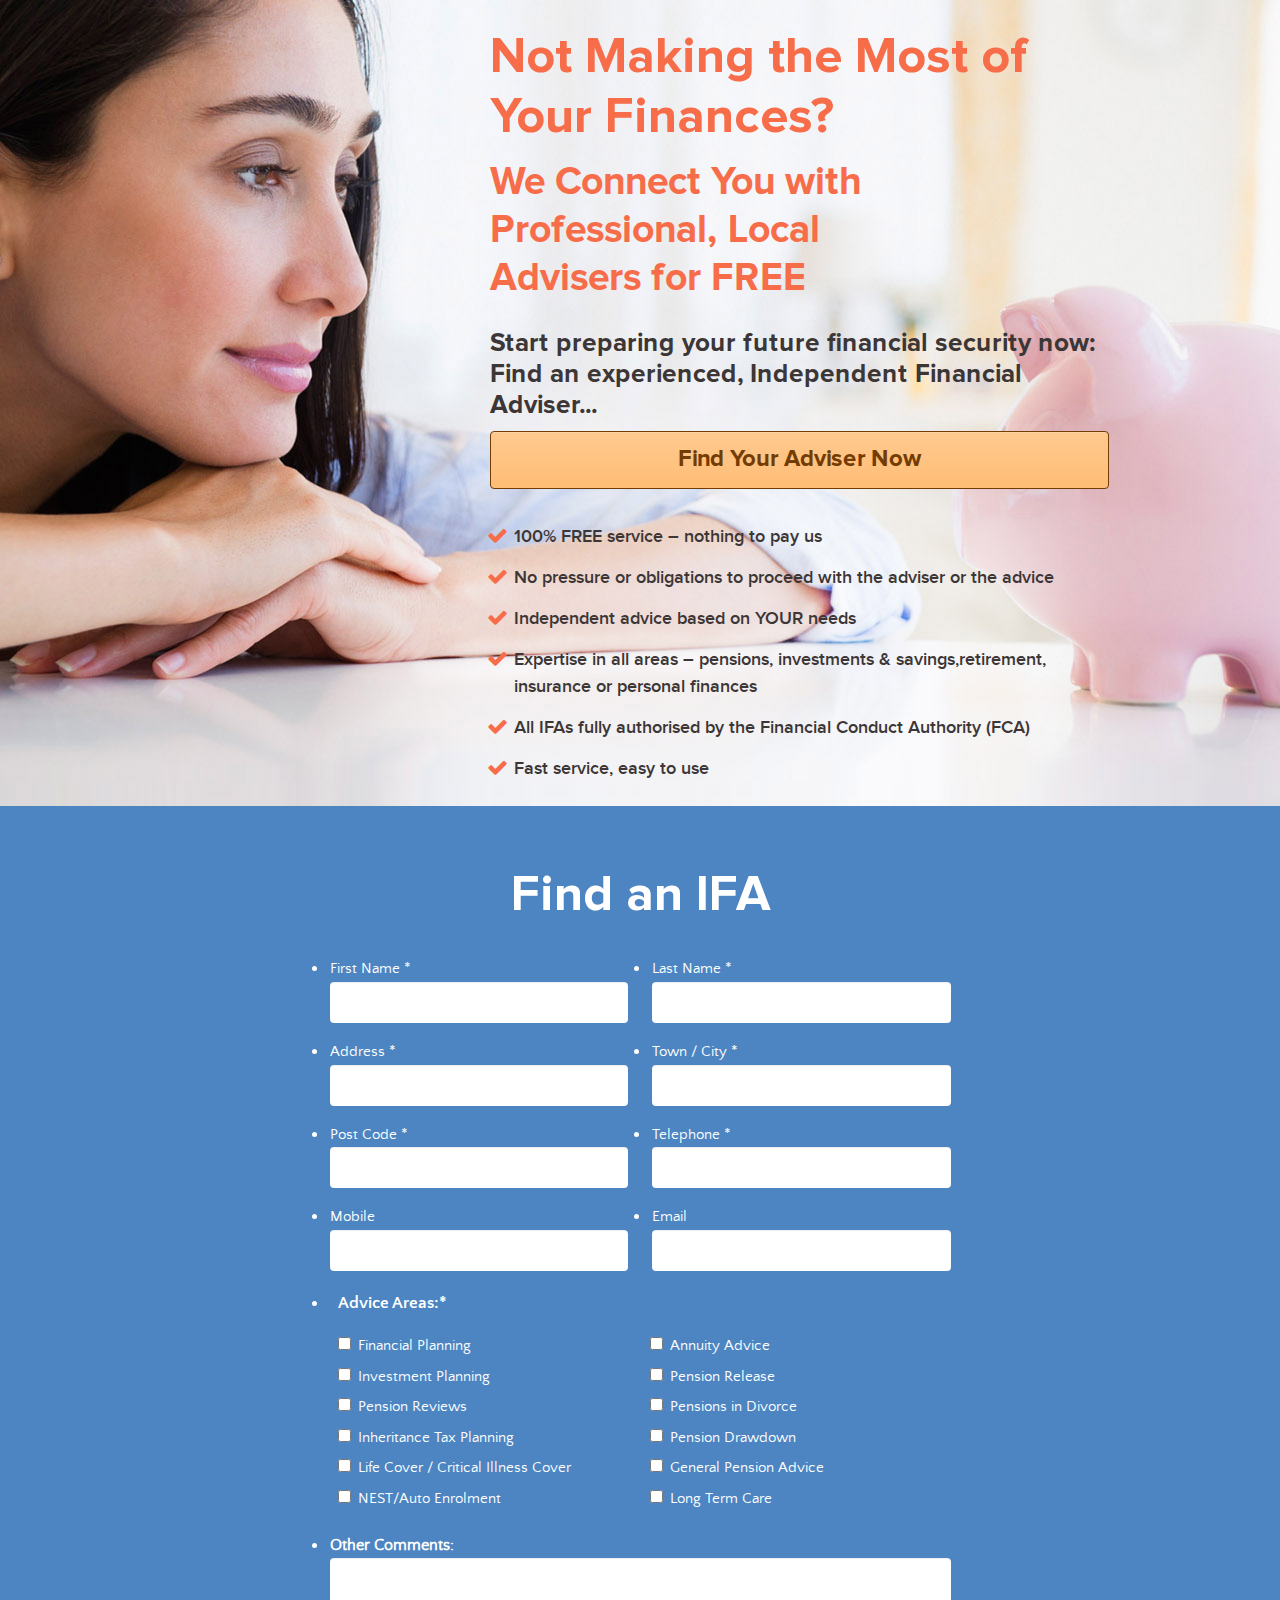
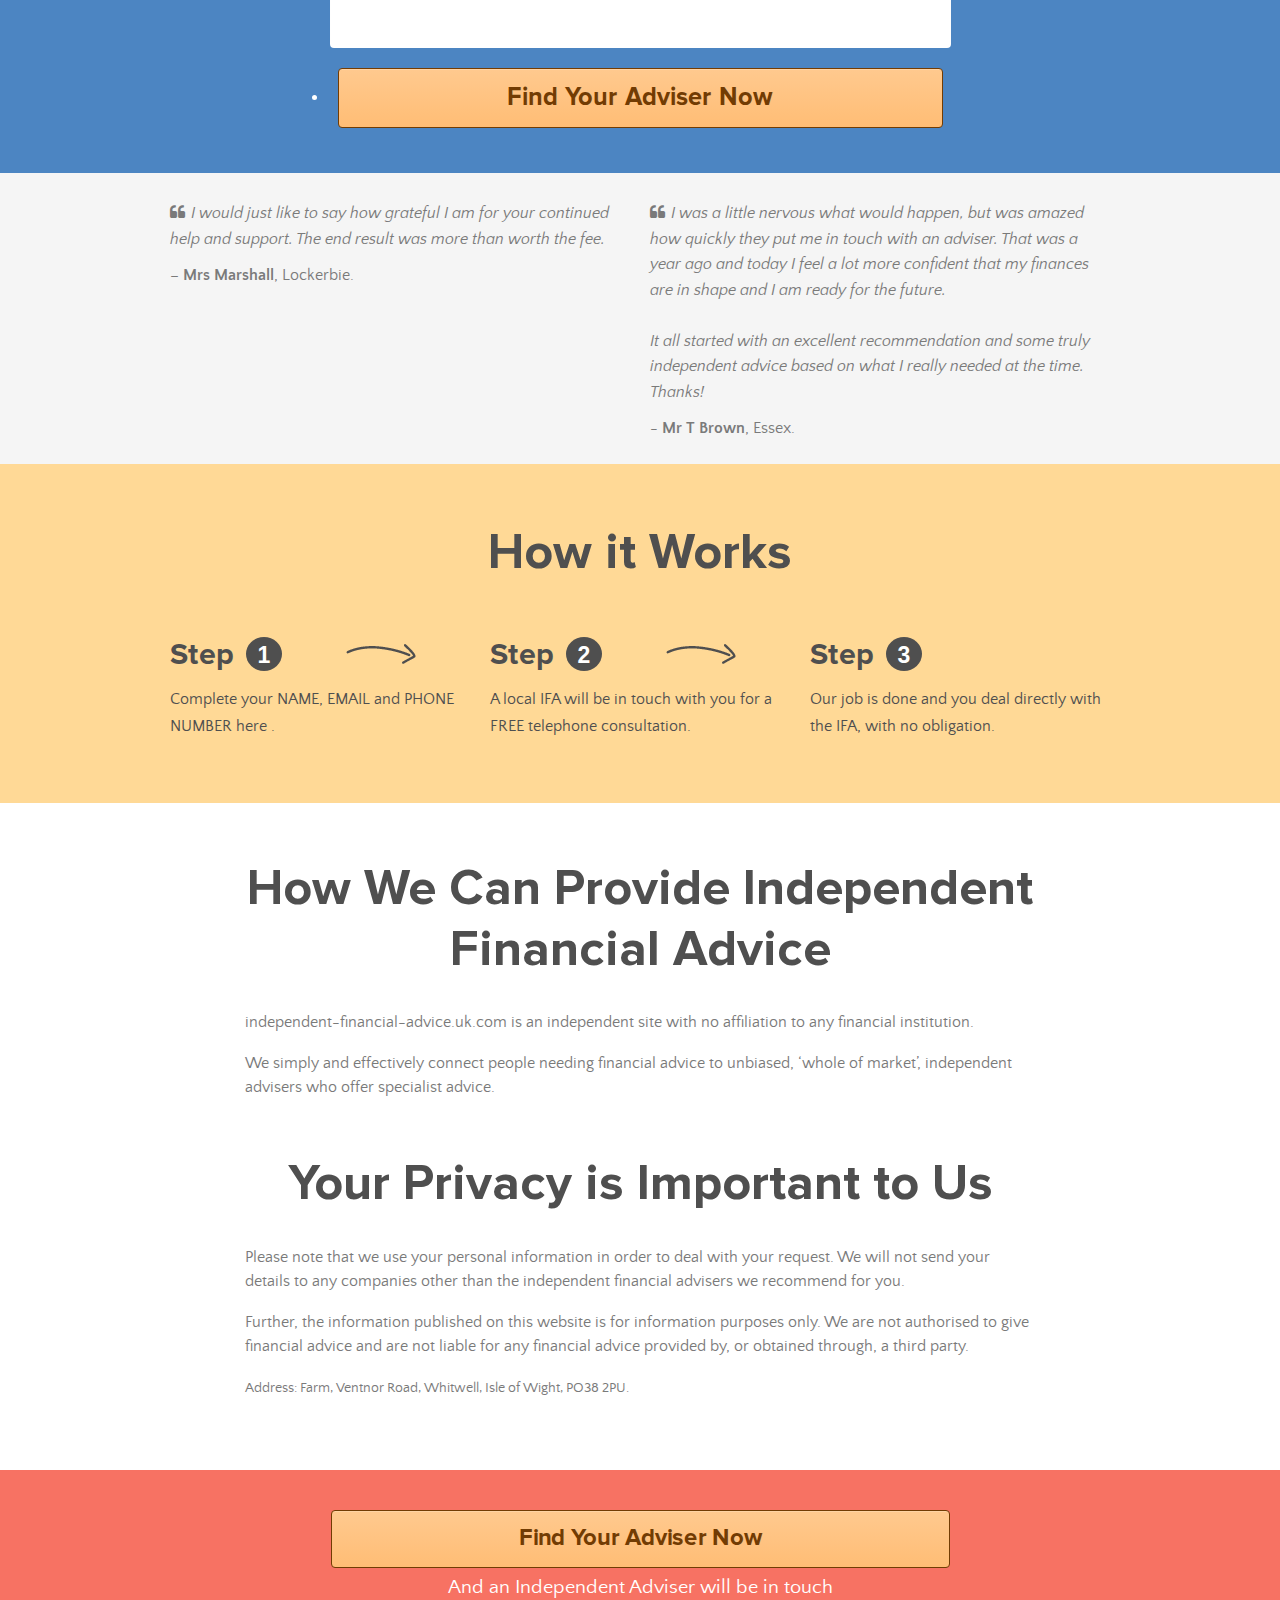
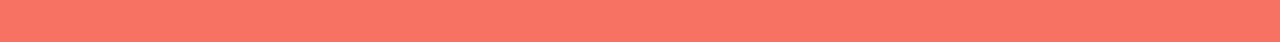
<file: index.html>
<!DOCTYPE html>
<!--[if lt IE 7]> <html class="ie6"> <![endif]-->
<!--[if IE 7]>    <html class="ie7"> <![endif]-->
<!--[if IE 8]>    <html class="ie8"> <![endif]-->
<!--[if IE 9]>    <html class="ie9"> <![endif]-->
<!--[if gt IE 9]><!--> <html  class="no-js"> <!--<![endif]-->
  <head>
    <title>independent-financial-advice.uk.com</title>
    <meta charset='utf-8'>
    <meta name="viewport" content="width=device-width, initial-scale=1.0">
    <!-- HTML5 shim and Respond.js IE8 support of HTML5 elements and media queries -->
    <!--[if lt IE 9]>
      <meta http-equiv="X-UA-Compatible" content="IE=edge"> 
      <script src="js/html5shiv.js"></script>
      <script src="js/respond.js"></script>
    <![endif]-->
    <link href="css/style.css" rel="stylesheet" media="all">
  </head>
<body>
<header>
  <div class="container"> 
    <div class="row">
      <div class="col-xs-4"></div>
      <div class="col-xs-8">
        <h1>Not Making the Most of Your Finances?</h1>
        <h2>We Connect You with Professional, Local Advisers for FREE</h2>
        <h4>Start preparing your future financial security now: Find an experienced, Independent Financial Adviser...</h4>
        <a href="#41132896075962" title="Request Your FREE Consultation Now" class="btn btn-warning">Find Your Adviser Now</a>

        <ul>
          <li><i class="fa fa-check"></i> 100% FREE service – nothing to pay us</li>
          <li><i class="fa fa-check"></i> No pressure or obligations to proceed with the adviser or the advice</li>
          <li><i class="fa fa-check"></i> Independent advice based on YOUR needs</li>
          <li><i class="fa fa-check"></i> Expertise in all areas – pensions, investments &amp; savings,retirement, insurance or personal finances</li>
          <li><i class="fa fa-check"></i> All IFAs fully authorised by the Financial Conduct Authority (FCA) </li>
          <li><i class="fa fa-check"></i> Fast service, easy to use </li>
        </ul><!-- /ul -->
      </div>
    </div>
  </div><!-- /.container -->    
</header><!-- /header -->
<section id="content" role="main">
  <article class="blue">
    <div class="container">
        <h3>Find an IFA</h3>
        <div class="form-placeholder">
          <!-- form start -->
          <script src="http://max.jotfor.ms/static/jotform.js?3.2.1549" type="text/javascript"></script>
          <script type="text/javascript">
             JotForm.init(function(){
                JotForm.highlightInputs = false; 
                $('input_3').hint('type your first name...');
                $('input_4').hint('type your last name...');
                $('input_6').hint('your address...');
                $('input_7').hint('your post code...');
                $('input_9').hint('your mobile phone...');
                $('input_8').hint('your telephone...');
                $('input_5').hint('your city name...');
                $('input_10').hint('ex: myname@example.com'); 
             });
          </script>
          <link href="http://max.jotfor.ms/static/formCss.css?3.2.1549" rel="stylesheet" type="text/css" />
          <link type="text/css" media="print" rel="stylesheet" href="http://max.jotfor.ms/css/printForm.css?3.2.1549" />

          <form class="jotform-form" action="http://submit.jotformpro.com/submit/41132896075962/" method="post" name="form_41132896075962" id="41132896075962" accept-charset="utf-8">            
            <input type="hidden" name="formID" value="41132896075962" />
            <div class="form-all">
              <ul class="form-section">
                <div class="row">
                  <div class="col-xs-6">
                    <li class="form-line" id="id_3">
                      <label class="form-label-left" id="label_3" for="input_3">
                        First Name
                        <span class="form-required">
                          *</span>
                      </label>
                      <div id="cid_3" class="form-input">
                        <input type="text" class="form-control validate[required]" data-type="input-textbox" id="input_3" name="q3_firstName3" size="20" value="" />
                      </div>
                    </li>
                  </div>
                  <div class="col-xs-6">
                    <li class="form-line" id="id_4">
                      <label class="form-label-left" id="label_4" for="input_4">
                        Last Name
                        <span class="form-required">
                          *</span>
                      </label>
                      <div id="cid_4" class="form-input">
                        <input type="text" class="form-control validate[required]" data-type="input-textbox" id="input_4" name="q4_lastName" size="20" value="" />
                      </div>
                    </li>
                  </div>
                </div>
                <div class="row">
                  <div class="col-xs-6">
                    <li class="form-line" id="id_5">
                      <label class="form-label-left" id="label_5" for="input_5">
                        Address
                        <span class="form-required">
                          *</span>
                      </label>
                      <div id="cid_5" class="form-input">
                        <input type="text" class="form-control validate[required]" data-type="input-textbox" id="input_5" name="q5_address" size="20" value="" />
                      </div>
                    </li>
                  </div>
                  <div class="col-xs-6">
                    <li class="form-line" id="id_6">
                      <label class="form-label-left" id="label_6" for="input_6">
                        Town / City
                        <span class="form-required">
                          *</span>
                      </label>
                      <div id="cid_6" class="form-input">
                        <input type="text" class="form-control validate[required]" data-type="input-textbox" id="input_6" name="q6_town" size="20" value="" />
                      </div>
                    </li>
                  </div>
                </div>
                <div class="row">
                  <div class="col-xs-6">
                    <li class="form-line" id="id_7">
                      <label class="form-label-left" id="label_7" for="input_7">
                        Post Code
                        <span class="form-required">
                          *</span>
                      </label>
                      <div id="cid_7" class="form-input">
                        <input type="text" class="form-control validate[required]" data-type="input-textbox" id="input_7" name="q7_postCode" size="20" value="" />
                      </div>
                    </li>
                  </div>
                  <div class="col-xs-6">
                    <li class="form-line" id="id_8">
                      <label class="form-label-left" id="label_8" for="input_8">
                        Telephone
                        <span class="form-required">
                          *</span>
                      </label>
                      <div id="cid_8" class="form-input">
                        <input type="text" class="form-control validate[required]" data-type="input-textbox" id="input_8" name="q8_telephone" size="20" value="" />
                      </div>
                    </li>
                  </div>
                </div>
                <div class="row">
                  <div class="col-xs-6">
                    <li class="form-line" id="id_9">
                      <label class="form-label-left" id="label_9" for="input_9"> Mobile </label>
                      <div id="cid_9" class="form-input">
                        <input type="text" class="form-control" data-type="input-textbox" id="input_9" name="q9_mobile" size="20" value="" />
                      </div>
                    </li>
                  </div>
                  <div class="col-xs-6">
                    <li class="form-line" id="id_10">
                      <label class="form-label-left" id="label_10" for="input_10"> Email </label>
                      <div id="cid_10" class="form-input">
                        <input type="text" class="form-control" data-type="input-textbox" id="input_10" name="q10_email" size="20" value="" />
                      </div>
                    </li>
                  </div>
                </div>
                <li class="form-line" id="id_11">
                  <label class="form-label-left" id="label_11" for="input_11">
                    <p>
                      <strong>Advice Areas:<span class="form-required">*</span></strong>
                    </p>
                  </label>
                  <div id="cid_11" class="form-input">
                    <div class="row">
                        <div class="col-xs-6">
                          <span class="form-checkbox-item"><input type="checkbox" class="form-checkbox validate[required]" id="input_11_0" name="q11_adviceAreas11[]" value="Financial Planning" />
                          <label for="input_11_0"> Financial Planning </label></span>
                          <span class="form-checkbox-item"><input type="checkbox" class="form-checkbox validate[required]" id="input_11_1" name="q11_adviceAreas11[]" value="Investment Planning" />
                          <label for="input_11_1"> Investment Planning </label></span>
                          <span class="form-checkbox-item"><input type="checkbox" class="form-checkbox validate[required]" id="input_11_2" name="q11_adviceAreas11[]" value="Pension Reviews" />
                          <label for="input_11_2"> Pension Reviews </label></span>
                          <span class="form-checkbox-item"><input type="checkbox" class="form-checkbox validate[required]" id="input_11_3" name="q11_adviceAreas11[]" value="Inheritance Tax Planning" />
                          <label for="input_11_3"> Inheritance Tax Planning </label></span>
                          <span class="form-checkbox-item"><input type="checkbox" class="form-checkbox validate[required]" id="input_11_4" name="q11_adviceAreas11[]" value="Life Cover / Critical Illness Cover" /> <label for="input_11_4"> Life Cover / Critical Illness Cover </label></span>
                          <span class="form-checkbox-item"> <input type="checkbox" class="form-checkbox validate[required]" id="input_11_11" name="q11_adviceAreas11[]" value="NEST/Auto Enrolment" />
                          <label for="input_11_11"> NEST/Auto Enrolment </label></span> 
                        </div>
                        <div class="col-xs-6">
                          <span class="form-checkbox-item"><input type="checkbox" class="form-checkbox validate[required]" id="input_11_5" name="q11_adviceAreas11[]" value="Annuity Advice" />
                          <label for="input_11_5"> Annuity Advice </label></span>
                          <span class="form-checkbox-item"><input type="checkbox" class="form-checkbox validate[required]" id="input_11_6" name="q11_adviceAreas11[]" value="Pension Release" />
                          <label for="input_11_6"> Pension Release </label></span>
                          <span class="form-checkbox-item"><input type="checkbox" class="form-checkbox validate[required]" id="input_11_7" name="q11_adviceAreas11[]" value="Pensions in Divorce" />
                          <label for="input_11_7"> Pensions in Divorce </label></span>
                          <span class="form-checkbox-item"><input type="checkbox" class="form-checkbox validate[required]" id="input_11_8" name="q11_adviceAreas11[]" value="Pension Drawdown" />
                          <label for="input_11_8"> Pension Drawdown </label></span> 
                          <span class="form-checkbox-item"> <input type="checkbox" class="form-checkbox validate[required]" id="input_11_9" name="q11_adviceAreas11[]" value="General Pension Advice" />
                          <label for="input_11_9"> General Pension Advice </label></span> 
                          <span class="form-checkbox-item"> <input type="checkbox" class="form-checkbox validate[required]" id="input_11_10" name="q11_adviceAreas11[]" value="Long Term Care" />
                          <label for="input_11_10"> Long Term Care </label></span>
                        </div>
                    </div>
                  </div>
                </li>
                <div class="row">
                  <div class="col-xs-12"> 
                    <li class="form-line" id="id_12">
                      <label class="form-label-top" id="label_12" for="input_12"> Other Comments: </label>
                      <div id="cid_12" class="form-input-wide">
                        <textarea id="input_12" class="form-control" name="q12_otherComments12" cols="29" rows="6"></textarea>
                      </div>
                    </li>
                  </div>
                </div>
                <li class="form-line" id="id_13">
                  <div id="cid_13" class="form-input-wide">
                    <div style="text-align:center" class="form-buttons-wrapper">
                      <button id="input_13" type="submit" class="btn btn-warning"> Find Your Adviser Now </button>
                    </div>
                  </div>
                </li>
                <li style="display:none">
                  Should be Empty:
                  <input type="text" name="website" value="" />
                </li>
              </ul>
            </div>
            <input type="hidden" id="simple_spc" name="simple_spc" value="41132896075962" />
            <script type="text/javascript">
            document.getElementById("si" + "mple" + "_spc").value = "41132896075962-41132896075962";
            </script>
          </form>
          <!-- /form -->
        </div><!-- /.form-placeholder -->        
    </div><!-- /.container -->  
  </article><!-- /article -->  
  <article class="grey">
    <div class="container">
      <div class="row">
        <div class="col-xs-6">
          <cite> <i class="fa fa-quote-left"></i> I would just like to say how grateful I am for your continued help and support. The end result was more than worth the fee.</cite>
        <p class="name">– <strong>Mrs Marshall</strong>, Lockerbie.</p>
        </div><!-- /.col-xs-6 -->  
        <div class="col-xs-6">
          <cite> <i class="fa fa-quote-left"></i> I was a little nervous what would happen, but was amazed how quickly they put me in touch with an adviser. That was a year ago and today I feel a lot more confident that my finances are in shape and I am ready for the future. <br> <br> It all started with an excellent recommendation and some truly independent advice based on what I really needed at the time. Thanks!</cite>
          <p class="name"> - <strong>Mr T Brown</strong>, Essex.</p>
        </div><!-- /.col-xs-6 -->  
      </div><!-- /.row -->   
    </div><!-- /.container -->  
  </article><!-- /article -->  
  
  <article class="deep-orange">
    <div class="container">
      <h3>How it Works</h3>
      <div class="row">
        <div class="col-xs-4">
          <h4>Step <span class="badge">1</span> </h4>
          <p>Complete your NAME, EMAIL and PHONE NUMBER here .</p>
        </div>
        <div class="col-xs-4">
          <h4>Step <span class="badge">2</span> </h4>
          <p>A local IFA will be in touch with you for a FREE telephone consultation.</p> 
        </div>
        <div class="col-xs-4">
          <h4>Step <span class="badge">3</span> </h4>
          <p>Our job is done and you deal directly with the IFA, with no obligation.</p> 
        </div>
      </div>
    </div><!-- /.container -->  
  </article><!-- /article -->  
  <article class="white">
    <div class="container">
      <h3>How We Can Provide Independent Financial Advice</h3>
      <p>independent-financial-advice.uk.com is an independent site with no affiliation to any financial institution.</p> 
      <p>We simply and effectively connect people needing financial advice to unbiased, ‘whole of market’, independent advisers who offer specialist advice.</p>
      <h3>Your Privacy is Important to Us</h3>
      <p>Please note that we use your personal information in order to deal with your request. We will not send your details to any companies other than the independent financial advisers we recommend for you.</p>
      <p>Further, the information published on this website is for information purposes only. We are not authorised to give financial advice and are not liable for any financial advice provided by, or obtained through, a third party.</p> 
      <p><small>Address: Farm, Ventnor Road, Whitwell, Isle of Wight, PO38 2PU.</small></p> 
    </div><!-- /.container -->  
  </article><!-- /article -->  
</section><!-- /#content -->  
<!-- Starting footer -->
<footer>
  <div class="container">
    <a href="#41132896075962" title="Request Your FREE Consultation Now" class="btn btn-warning">Find Your Adviser Now</a> 
    <p>And an Independent Adviser will be in touch</p>  
  </div>
</footer><!-- /.footer -->

   

</body>
</html>
</file>
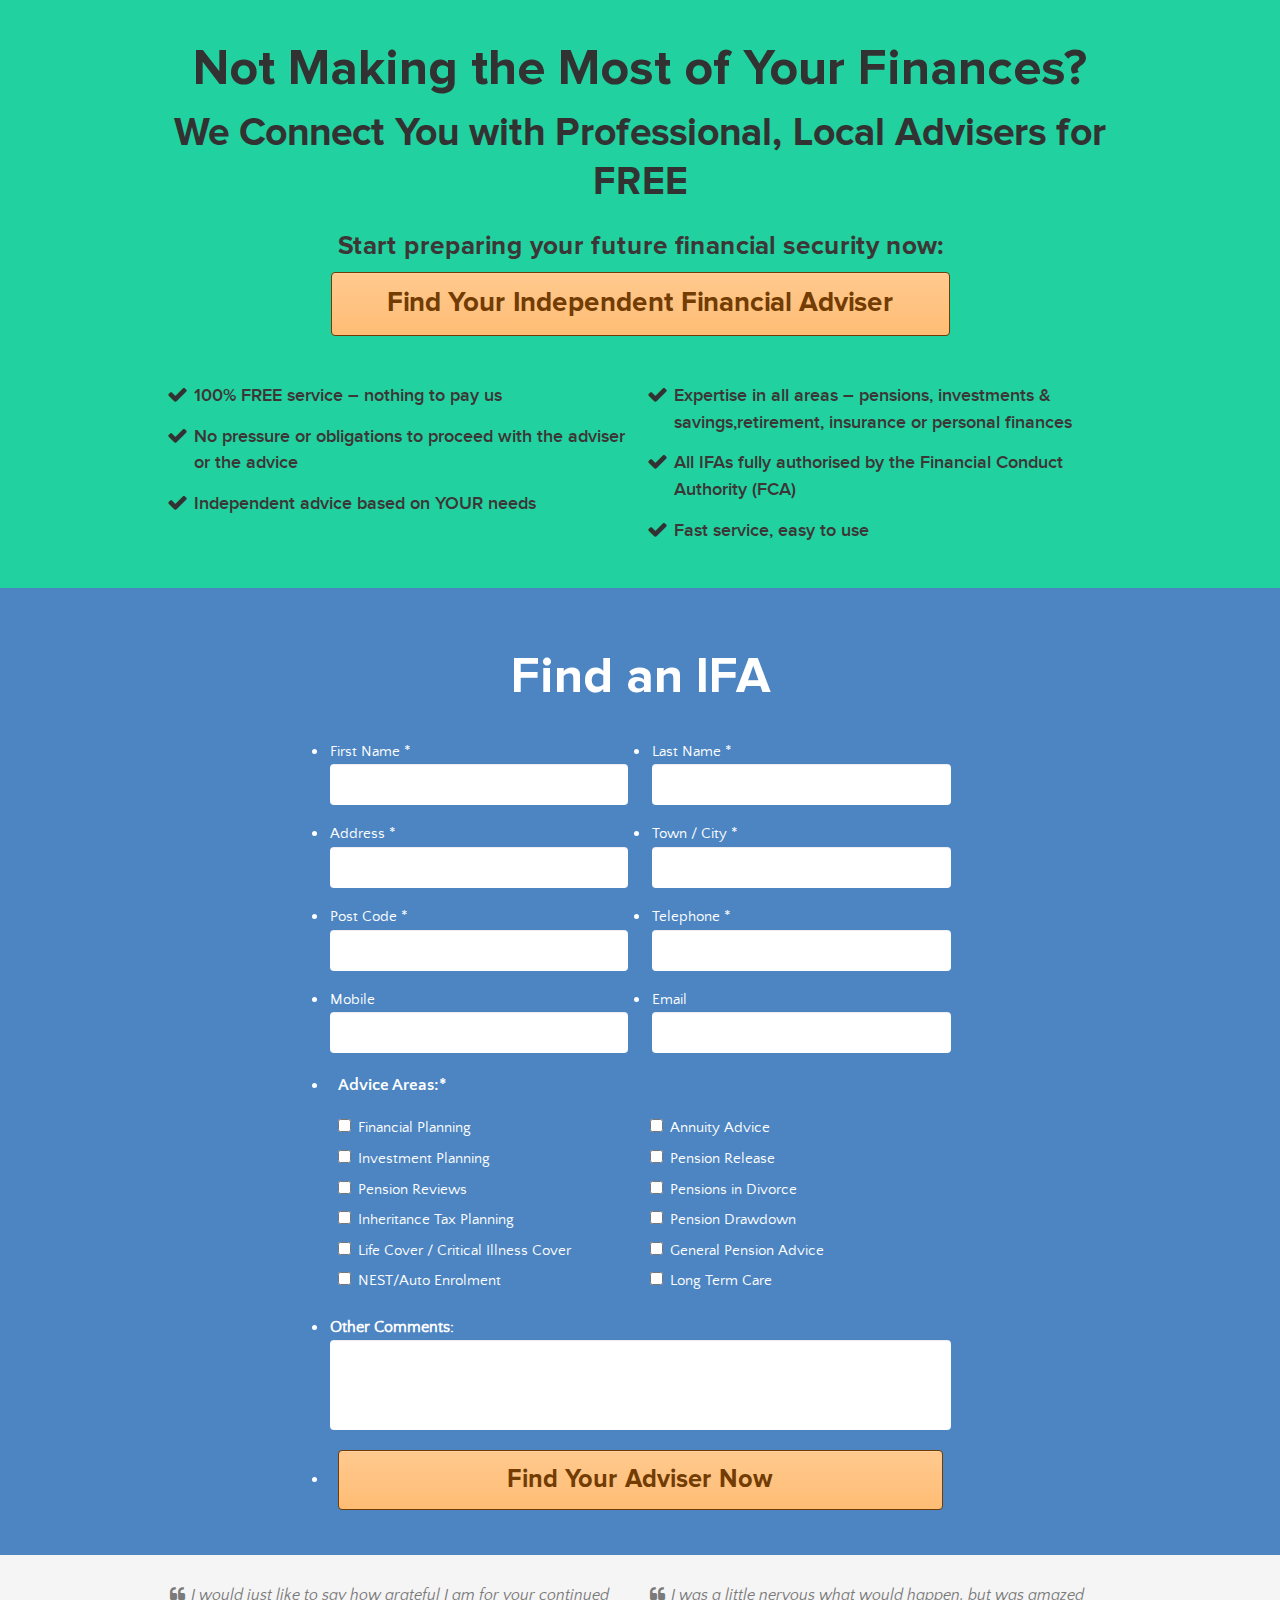
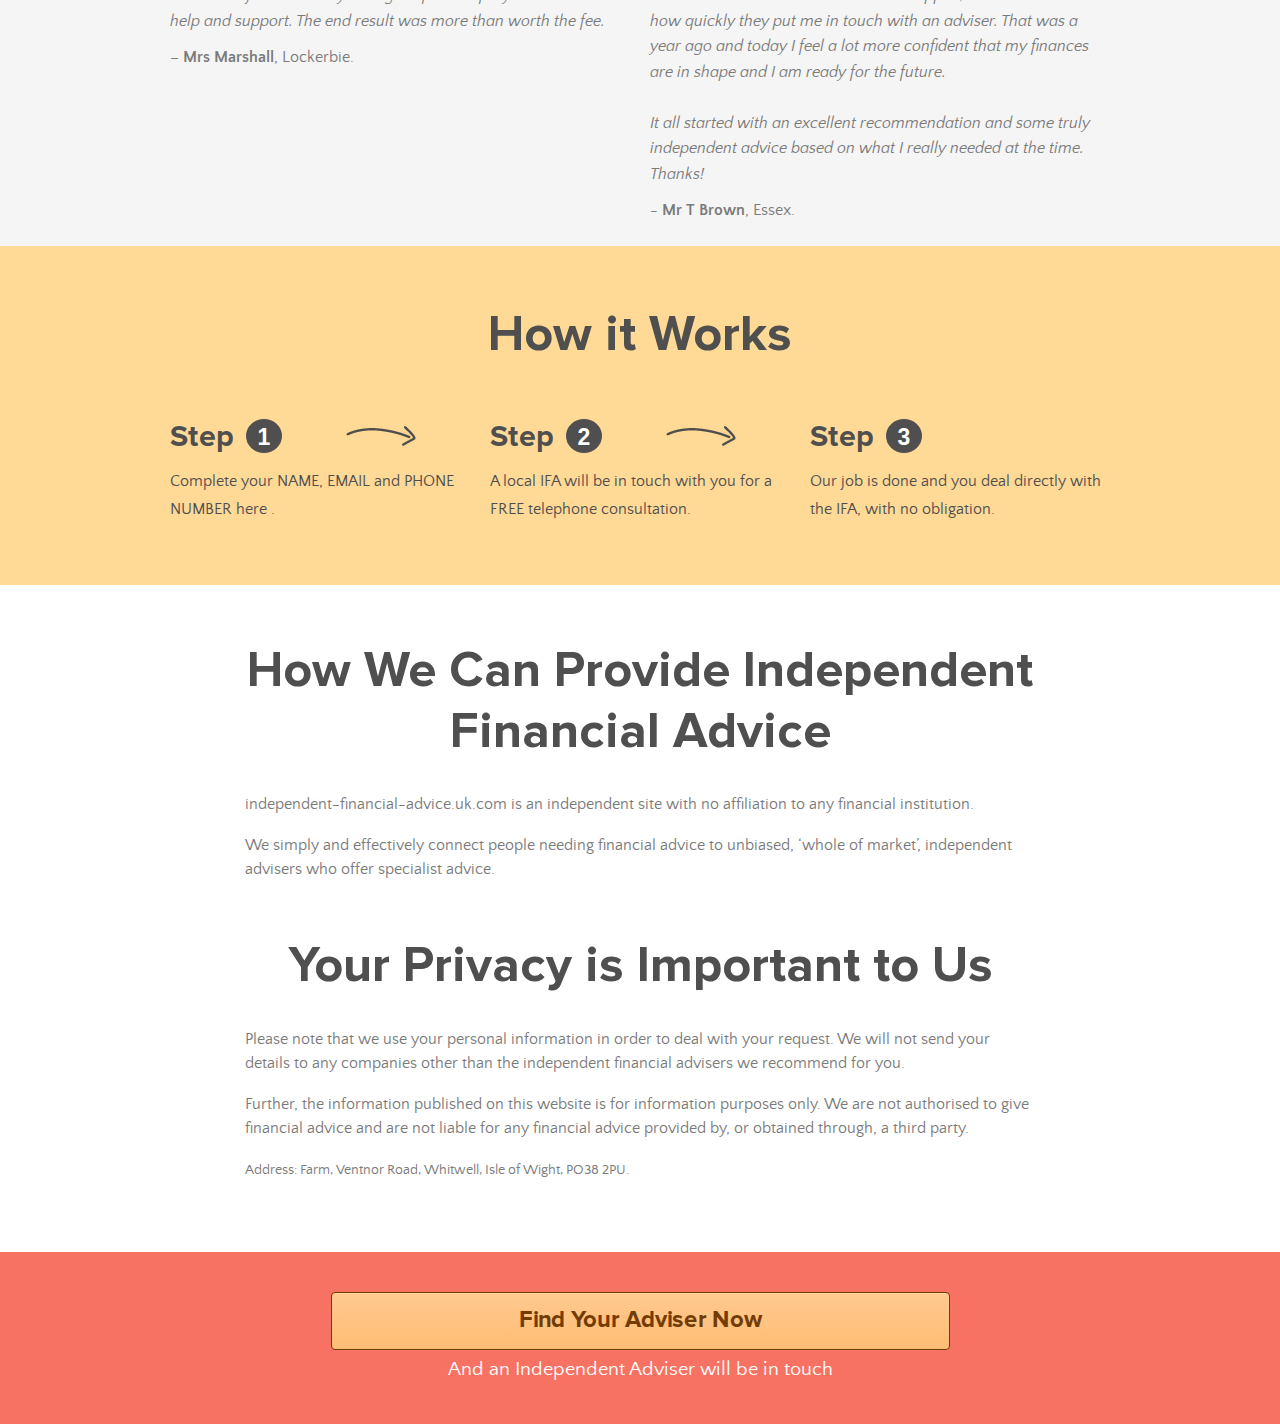
<file: index2.html>
<!DOCTYPE html>
<!--[if lt IE 7]> <html class="ie6"> <![endif]-->
<!--[if IE 7]>    <html class="ie7"> <![endif]-->
<!--[if IE 8]>    <html class="ie8"> <![endif]-->
<!--[if IE 9]>    <html class="ie9"> <![endif]-->
<!--[if gt IE 9]><!--> <html  class="no-js"> <!--<![endif]-->
  <head>
    <title>independent-financial-advice.uk.com</title>
    <meta charset='utf-8'>
    <meta name="viewport" content="width=device-width, initial-scale=1.0">
    <!-- HTML5 shim and Respond.js IE8 support of HTML5 elements and media queries -->
    <!--[if lt IE 9]>
      <meta http-equiv="X-UA-Compatible" content="IE=edge"> 
      <script src="js/html5shiv.js"></script>
      <script src="js/respond.js"></script>
    <![endif]-->
    <link href="css/style.css" rel="stylesheet" media="all">
  </head>
<body>
<div class="header2">
  <div class="container"> 

    <h1>Not Making the Most of Your Finances?</h1>
    <h2>We Connect You with Professional, Local Advisers for FREE</h2>
    <h4>Start preparing your future financial security now:</h4>
    <p style="text-align:center;"><a href="#41132896075962" title="Request Your FREE Consultation Now" class="btn btn-warning">Find Your Independent Financial Adviser</a></p>

    <div class="row">
      <div class="col-xs-6">
        <ul>
          <li><i class="fa fa-check"></i> 100% FREE service – nothing to pay us</li>
          <li><i class="fa fa-check"></i> No pressure or obligations to proceed with the adviser or the advice</li>
          <li><i class="fa fa-check"></i> Independent advice based on YOUR needs</li>
        </ul><!-- /ul -->
      </div>
      <div class="col-xs-6">
        <ul>
          <li><i class="fa fa-check"></i> Expertise in all areas – pensions, investments &amp; savings,retirement, insurance or personal finances</li>
          <li><i class="fa fa-check"></i> All IFAs fully authorised by the Financial Conduct Authority (FCA) </li>
          <li><i class="fa fa-check"></i> Fast service, easy to use </li>
        </ul><!-- /ul -->
      </div>
    </div>

  </div><!-- /.container -->    
</div><!-- /header -->

<section id="content" role="main">
  <article class="blue">
    <div class="container">
        <h3>Find an IFA</h3>
        <div class="form-placeholder">
          <!-- form start -->
          <script src="http://max.jotfor.ms/static/jotform.js?3.2.1549" type="text/javascript"></script>
          <script type="text/javascript">
             JotForm.init(function(){
                JotForm.highlightInputs = false; 
                $('input_3').hint('type your first name...');
                $('input_4').hint('type your last name...');
                $('input_6').hint('your address...');
                $('input_7').hint('your post code...');
                $('input_9').hint('your mobile phone...');
                $('input_8').hint('your telephone...');
                $('input_5').hint('your city name...');
                $('input_10').hint('ex: myname@example.com'); 
             });
          </script>
          <link href="http://max.jotfor.ms/static/formCss.css?3.2.1549" rel="stylesheet" type="text/css" />
          <link type="text/css" media="print" rel="stylesheet" href="http://max.jotfor.ms/css/printForm.css?3.2.1549" />

          <form class="jotform-form" action="http://submit.jotformpro.com/submit/41132896075962/" method="post" name="form_41132896075962" id="41132896075962" accept-charset="utf-8">            
            <input type="hidden" name="formID" value="41132896075962" />
            <div class="form-all">
              <ul class="form-section">
                <div class="row">
                  <div class="col-xs-6">
                    <li class="form-line" id="id_3">
                      <label class="form-label-left" id="label_3" for="input_3">
                        First Name
                        <span class="form-required">
                          *</span>
                      </label>
                      <div id="cid_3" class="form-input">
                        <input type="text" class="form-control validate[required]" data-type="input-textbox" id="input_3" name="q3_firstName3" size="20" value="" />
                      </div>
                    </li>
                  </div>
                  <div class="col-xs-6">
                    <li class="form-line" id="id_4">
                      <label class="form-label-left" id="label_4" for="input_4">
                        Last Name
                        <span class="form-required">
                          *</span>
                      </label>
                      <div id="cid_4" class="form-input">
                        <input type="text" class="form-control validate[required]" data-type="input-textbox" id="input_4" name="q4_lastName" size="20" value="" />
                      </div>
                    </li>
                  </div>
                </div>
                <div class="row">
                  <div class="col-xs-6">
                    <li class="form-line" id="id_5">
                      <label class="form-label-left" id="label_5" for="input_5">
                        Address
                        <span class="form-required">
                          *</span>
                      </label>
                      <div id="cid_5" class="form-input">
                        <input type="text" class="form-control validate[required]" data-type="input-textbox" id="input_5" name="q5_address" size="20" value="" />
                      </div>
                    </li>
                  </div>
                  <div class="col-xs-6">
                    <li class="form-line" id="id_6">
                      <label class="form-label-left" id="label_6" for="input_6">
                        Town / City
                        <span class="form-required">
                          *</span>
                      </label>
                      <div id="cid_6" class="form-input">
                        <input type="text" class="form-control validate[required]" data-type="input-textbox" id="input_6" name="q6_town" size="20" value="" />
                      </div>
                    </li>
                  </div>
                </div>
                <div class="row">
                  <div class="col-xs-6">
                    <li class="form-line" id="id_7">
                      <label class="form-label-left" id="label_7" for="input_7">
                        Post Code
                        <span class="form-required">
                          *</span>
                      </label>
                      <div id="cid_7" class="form-input">
                        <input type="text" class="form-control validate[required]" data-type="input-textbox" id="input_7" name="q7_postCode" size="20" value="" />
                      </div>
                    </li>
                  </div>
                  <div class="col-xs-6">
                    <li class="form-line" id="id_8">
                      <label class="form-label-left" id="label_8" for="input_8">
                        Telephone
                        <span class="form-required">
                          *</span>
                      </label>
                      <div id="cid_8" class="form-input">
                        <input type="text" class="form-control validate[required]" data-type="input-textbox" id="input_8" name="q8_telephone" size="20" value="" />
                      </div>
                    </li>
                  </div>
                </div>
                <div class="row">
                  <div class="col-xs-6">
                    <li class="form-line" id="id_9">
                      <label class="form-label-left" id="label_9" for="input_9"> Mobile </label>
                      <div id="cid_9" class="form-input">
                        <input type="text" class="form-control" data-type="input-textbox" id="input_9" name="q9_mobile" size="20" value="" />
                      </div>
                    </li>
                  </div>
                  <div class="col-xs-6">
                    <li class="form-line" id="id_10">
                      <label class="form-label-left" id="label_10" for="input_10"> Email </label>
                      <div id="cid_10" class="form-input">
                        <input type="text" class="form-control" data-type="input-textbox" id="input_10" name="q10_email" size="20" value="" />
                      </div>
                    </li>
                  </div>
                </div>
                <li class="form-line" id="id_11">
                  <label class="form-label-left" id="label_11" for="input_11">
                    <p>
                      <strong>Advice Areas:<span class="form-required">*</span></strong>
                    </p>
                  </label>
                  <div id="cid_11" class="form-input">
                    <div class="row">
                        <div class="col-xs-6">
                          <span class="form-checkbox-item"><input type="checkbox" class="form-checkbox validate[required]" id="input_11_0" name="q11_adviceAreas11[]" value="Financial Planning" />
                          <label for="input_11_0"> Financial Planning </label></span>
                          <span class="form-checkbox-item"><input type="checkbox" class="form-checkbox validate[required]" id="input_11_1" name="q11_adviceAreas11[]" value="Investment Planning" />
                          <label for="input_11_1"> Investment Planning </label></span>
                          <span class="form-checkbox-item"><input type="checkbox" class="form-checkbox validate[required]" id="input_11_2" name="q11_adviceAreas11[]" value="Pension Reviews" />
                          <label for="input_11_2"> Pension Reviews </label></span>
                          <span class="form-checkbox-item"><input type="checkbox" class="form-checkbox validate[required]" id="input_11_3" name="q11_adviceAreas11[]" value="Inheritance Tax Planning" />
                          <label for="input_11_3"> Inheritance Tax Planning </label></span>
                          <span class="form-checkbox-item"><input type="checkbox" class="form-checkbox validate[required]" id="input_11_4" name="q11_adviceAreas11[]" value="Life Cover / Critical Illness Cover" /> <label for="input_11_4"> Life Cover / Critical Illness Cover </label></span>
                          <span class="form-checkbox-item"> <input type="checkbox" class="form-checkbox validate[required]" id="input_11_11" name="q11_adviceAreas11[]" value="NEST/Auto Enrolment" />
                          <label for="input_11_11"> NEST/Auto Enrolment </label></span> 
                        </div>
                        <div class="col-xs-6">
                          <span class="form-checkbox-item"><input type="checkbox" class="form-checkbox validate[required]" id="input_11_5" name="q11_adviceAreas11[]" value="Annuity Advice" />
                          <label for="input_11_5"> Annuity Advice </label></span>
                          <span class="form-checkbox-item"><input type="checkbox" class="form-checkbox validate[required]" id="input_11_6" name="q11_adviceAreas11[]" value="Pension Release" />
                          <label for="input_11_6"> Pension Release </label></span>
                          <span class="form-checkbox-item"><input type="checkbox" class="form-checkbox validate[required]" id="input_11_7" name="q11_adviceAreas11[]" value="Pensions in Divorce" />
                          <label for="input_11_7"> Pensions in Divorce </label></span>
                          <span class="form-checkbox-item"><input type="checkbox" class="form-checkbox validate[required]" id="input_11_8" name="q11_adviceAreas11[]" value="Pension Drawdown" />
                          <label for="input_11_8"> Pension Drawdown </label></span> 
                          <span class="form-checkbox-item"> <input type="checkbox" class="form-checkbox validate[required]" id="input_11_9" name="q11_adviceAreas11[]" value="General Pension Advice" />
                          <label for="input_11_9"> General Pension Advice </label></span> 
                          <span class="form-checkbox-item"> <input type="checkbox" class="form-checkbox validate[required]" id="input_11_10" name="q11_adviceAreas11[]" value="Long Term Care" />
                          <label for="input_11_10"> Long Term Care </label></span>
                        </div>
                    </div>
                  </div>
                </li>
                <div class="row">
                  <div class="col-xs-12"> 
                    <li class="form-line" id="id_12">
                      <label class="form-label-top" id="label_12" for="input_12"> Other Comments: </label>
                      <div id="cid_12" class="form-input-wide">
                        <textarea id="input_12" class="form-control" name="q12_otherComments12" cols="29" rows="6"></textarea>
                      </div>
                    </li>
                  </div>
                </div>
                <li class="form-line" id="id_13">
                  <div id="cid_13" class="form-input-wide">
                    <div style="text-align:center" class="form-buttons-wrapper">
                      <button id="input_13" type="submit" class="btn btn-warning"> Find Your Adviser Now </button>
                    </div>
                  </div>
                </li>
                <li style="display:none">
                  Should be Empty:
                  <input type="text" name="website" value="" />
                </li>
              </ul>
            </div>
            <input type="hidden" id="simple_spc" name="simple_spc" value="41132896075962" />
            <script type="text/javascript">
            document.getElementById("si" + "mple" + "_spc").value = "41132896075962-41132896075962";
            </script>
          </form>
          <!-- /form -->
        </div><!-- /.form-placeholder -->        
    </div><!-- /.container -->  
  </article><!-- /article -->  
  <article class="grey">
    <div class="container">
      <div class="row">
        <div class="col-xs-6">
          <cite> <i class="fa fa-quote-left"></i> I would just like to say how grateful I am for your continued help and support. The end result was more than worth the fee.</cite>
        <p class="name">– <strong>Mrs Marshall</strong>, Lockerbie.</p>
        </div><!-- /.col-xs-6 -->  
        <div class="col-xs-6">
          <cite> <i class="fa fa-quote-left"></i> I was a little nervous what would happen, but was amazed how quickly they put me in touch with an adviser. That was a year ago and today I feel a lot more confident that my finances are in shape and I am ready for the future. <br> <br> It all started with an excellent recommendation and some truly independent advice based on what I really needed at the time. Thanks!</cite>
          <p class="name"> - <strong>Mr T Brown</strong>, Essex.</p>
        </div><!-- /.col-xs-6 -->  
      </div><!-- /.row -->   
    </div><!-- /.container -->  
  </article><!-- /article -->  
  
  <article class="deep-orange">
    <div class="container">
      <h3>How it Works</h3>
      <div class="row">
        <div class="col-xs-4">
          <h4>Step <span class="badge">1</span> </h4>
          <p>Complete your NAME, EMAIL and PHONE NUMBER here .</p>
        </div>
        <div class="col-xs-4">
          <h4>Step <span class="badge">2</span> </h4>
          <p>A local IFA will be in touch with you for a FREE telephone consultation.</p> 
        </div>
        <div class="col-xs-4">
          <h4>Step <span class="badge">3</span> </h4>
          <p>Our job is done and you deal directly with the IFA, with no obligation.</p> 
        </div>
      </div>
    </div><!-- /.container -->  
  </article><!-- /article -->  
  <article class="white">
    <div class="container">
      <h3>How We Can Provide Independent Financial Advice</h3>
      <p>independent-financial-advice.uk.com is an independent site with no affiliation to any financial institution.</p> 
      <p>We simply and effectively connect people needing financial advice to unbiased, ‘whole of market’, independent advisers who offer specialist advice.</p>
      <h3>Your Privacy is Important to Us</h3>
      <p>Please note that we use your personal information in order to deal with your request. We will not send your details to any companies other than the independent financial advisers we recommend for you.</p>
      <p>Further, the information published on this website is for information purposes only. We are not authorised to give financial advice and are not liable for any financial advice provided by, or obtained through, a third party.</p> 
      <p><small>Address: Farm, Ventnor Road, Whitwell, Isle of Wight, PO38 2PU.</small></p> 
    </div><!-- /.container -->  
  </article><!-- /article -->  
</section><!-- /#content -->  
<!-- Starting footer -->
<footer>
  <div class="container">
    <a href="#41132896075962" title="Request Your FREE Consultation Now" class="btn btn-warning">Find Your Adviser Now</a> 
    <p>And an Independent Adviser will be in touch</p>  
  </div>
</footer><!-- /.footer -->

   

</body>
</html>
</file>
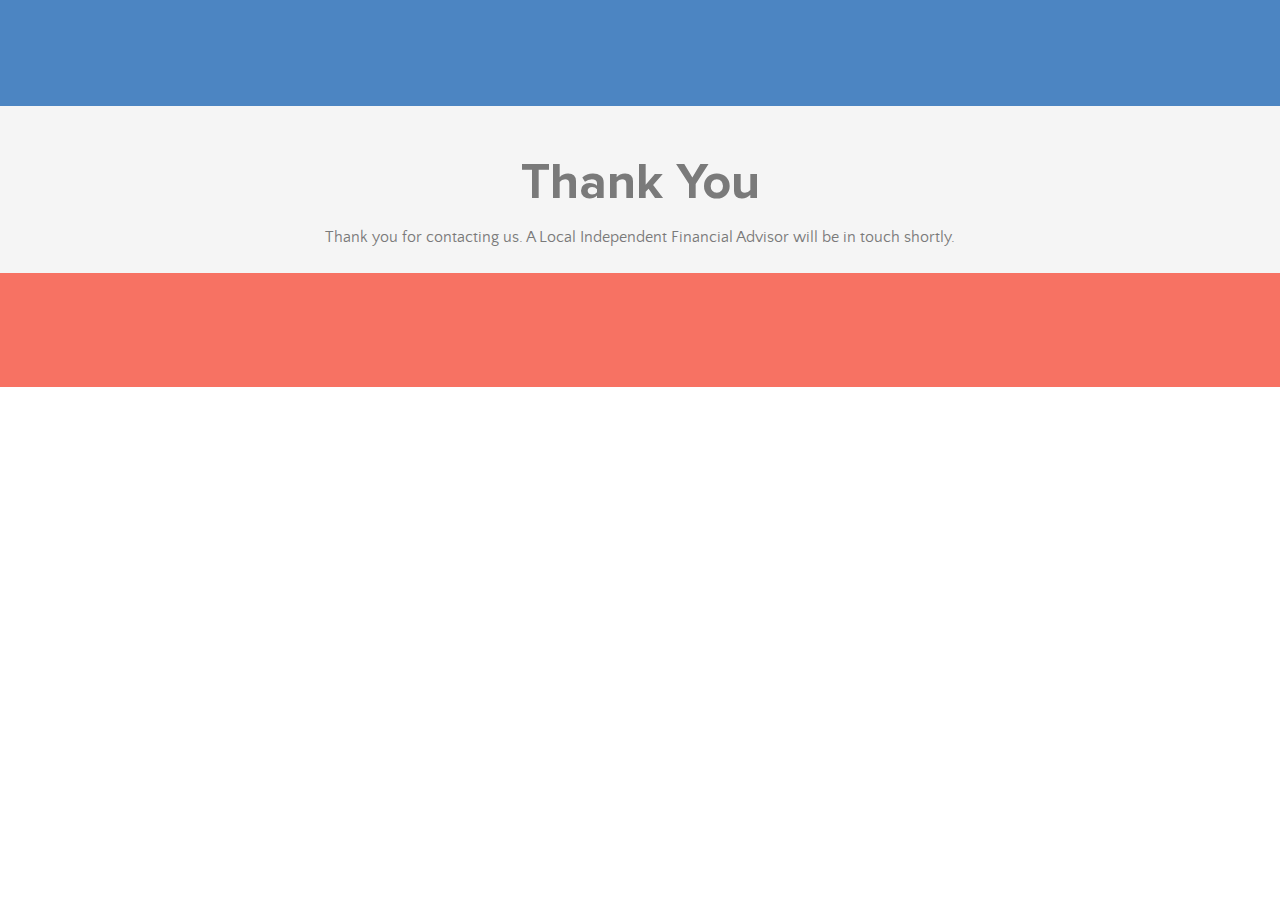
<file: thankyou.html>
<!DOCTYPE html>
<!--[if lt IE 7]> <html class="ie6"> <![endif]-->
<!--[if IE 7]>    <html class="ie7"> <![endif]-->
<!--[if IE 8]>    <html class="ie8"> <![endif]-->
<!--[if IE 9]>    <html class="ie9"> <![endif]-->
<!--[if gt IE 9]><!--> <html  class="no-js"> <!--<![endif]-->
  <head>
    <title>Thank you Page </title>
    <meta charset='utf-8'>
    <meta name="viewport" content="width=device-width, initial-scale=1.0">
    <!-- HTML5 shim and Respond.js IE8 support of HTML5 elements and media queries -->
    <!--[if lt IE 9]>
      <meta http-equiv="X-UA-Compatible" content="IE=edge"> 
      <script src="js/html5shiv.js"></script>
      <script src="js/respond.js"></script>
    <![endif]-->
    <link href="css/style.css" rel="stylesheet" media="all">
  </head>
<body>

<section id="content" role="main">
  <article class="blue"> 
 <p>&nbsp;</p>

  </article><!-- /article -->  
  <article class="grey">
    <div class="container">

      <h3>Thank You</h3>
      <p class="text-center">Thank you for contacting us. A Local Independent Financial Advisor will be in touch shortly.</p>
          
    </div><!-- /.container -->  
  </article><!-- /article -->  
  
<!-- Starting footer -->
<footer>
  <div class="container">
 <p>&nbsp;</p>

  </div>
</footer><!-- /.footer -->

   

</body>
</html>
</file>
<file: css/style.css>
@import url('fonts.css');
@import url('bootstrap.css');
@import url('font-awesome.css');


/* General definition */
body{ font-family: 'quattrocento_sansregular', serif;  width: 100%; max-width: 100%; }
html.ie8 body{ min-width:  990px;}
.ff_collection{
    font-family: 'quattrocento_sansregular';
    font-family: 'quattrocento_sansitalic';
    font-family: 'quattrocento_sansbold';
    font-family: 'PROXIMANOVA-BOLD';
    font-family: 'ProximaNovaSemibold';
}
.outlined, .outlined div {outline:1px solid red;}

/* Setting the typographic  */
h1,h2,h3,h4,h5,h6{ font-family: 'PROXIMANOVA-BOLD'; line-height: 120%; text-align: center; color: inherit; max-width: 100%; }
h1{font-size: 3.6em; }
h2{font-size: 2.8em; }
h3{font-size: 3.6em; }
h4{font-size: 1.86em; }
h5{font-size: 1.3em; }
ul li, p, dd, dt{ line-height: 148%; margin-bottom: 12px; padding: 0; font-size: 1.16em; color: inherit;  max-width: 100%;  }
li{ position: relative;}
img.img-responsive{margin: auto; max-width: 100%;}
.container{ margin: auto;  max-width: 960px; padding: 0 10px;   }
p strong{     font-family: 'quattrocento_sansbold'; }
.row{ margin-left: -10px; margin-right: -10px; }
.col-xs-1,
.col-xs-2,
.col-xs-3,
.col-xs-4,
.col-xs-5,
.col-xs-6,
.col-xs-7,
.col-xs-8,
.col-xs-9,
.col-xs-10,
.col-xs-11,
.col-xs-12 { padding-left: 10px; padding-right: 10px; }
a{ color: inherit; text-decoration: underline; }
.nav a, a.btn{ text-decoration: none; }
.btn{ white-space: normal; }

/* Header */
header{ min-height: 800px; background: url(../img/header_img.jpg) no-repeat center top #ccc; padding: 8px 0 10px 0;  }
	header h1{ text-align: left; color: #f76d4a; line-height: 120%; margin-bottom: 10px; }
	header h2{ text-align: left;  color: #f76d4a; line-height: 123%; margin: 0px 0px 24px 0px; max-width: 400px; }
	header h4{ text-align: left; color: #3c3636; }
	header ul{ list-style: none; margin: 34px 0px 14px 0px; padding: 0; color: #3c3636; }
	header ul li { font-family: 'ProximaNovaSemibold'; padding-left: 24px; margin-bottom: 14px; font-size: 1.3em; } 
	header ul li .fa{ position: absolute; top: 2px; left: -3px; color: #f76d4a; font-size: 1.16em; }

/* Header 2 */
.header2{ background: #21D19F; padding: 20px 0 30px 0;  }
	.header2 h1{ text-align: center; color: #333232; line-height: 120%; margin-bottom: 10px; }
	.header2 h2{ text-align: center;  color: #333232; line-height: 123%; margin: 0px 0px 24px 0px; }
	.header2 h4{ text-align: center; color: #3c3636; }
	.header2 ul{ list-style: none; margin: 34px 0px 14px 0px; padding: 0; color: #3c3636; }
	.header2 ul li { font-family: 'ProximaNovaSemibold'; padding-left: 24px; margin-bottom: 14px; font-size: 1.3em; } 
	.header2 ul li .fa{ position: absolute; top: 2px; left: -3px; color: #333232; font-size: 1.16em; }

/* Content general styling  */
article{ padding:13px 0 40px 0; max-width: 100%; width: 100%;   }

article.blue{ background: #4c85c2; color: #fff; padding: 40px 0 30px 0; }
article.blue .container{ max-width: 645px; }

/* Form */
.form-placeholder{   }
.form-placeholder .form-all{ color: #fff; padding-top: 19px; font-family: 'quattrocento_sansregular' !important; font-size: 1em; }
.form-placeholder .form-section{ margin: 0; padding: 0; }
.form-placeholder .form-line{ margin: 0px 0px 10px 0px ; padding: 5px 10px; border-radius: 6px; line-height: 100%; background: transparent; }
.form-placeholder .form-line{ margin: 0px 0px 10px 0px ; padding: 5px 10px; border-radius: 6px; line-height: 100%; background: transparent; }
.form-placeholder .row .form-line:first-child{ padding-right: 2px; }
.form-placeholder .row .form-line:last-child{ padding-left: 2px; }
.form-placeholder .form-line#id_15 p{ padding: 5px 0 5px 0 ; margin: 0; }
.form-placeholder .form-line#id_18 p{ padding: 0px 0 0px 0 ; margin: 0; text-align: center; font-family: 'quattrocento_sansregular'; font-size: 1.36em !important; line-height: 100%; }
.form-placeholder .form-line#id_2 { padding: 0; margin: 2px 0px 4px 0px ;  }
.form-placeholder .btn-warning, .form-placeholder .btn-warning:hover, .form-placeholder .btn-warning:focus{ margin-bottom: 0; font-size: 1.56em !important; } 
.form-placeholder .form-line .form-control{ display: block; margin: 0px; width: 100%; height: 41px; border: 0; }
.form-placeholder .form-line textarea.form-control{ min-height: 90px; resize: none; }
.form-placeholder .form-line .form-required{  float: none; }
.form-placeholder .form-line .form-checkbox-item{ display: block; width: 100%; float: none; padding: 0; margin: 0px 0px 10px 0px ; }
.form-placeholder .form-line .form-input{ display: block; width: 100%; }
.form-placeholder .form-line.form-line-error{ background: #63afff; }
.form-placeholder .form-line .form-error-message{ width: 100%; }
.form-placeholder .form-line label.form-label-left{ color: #fff; display: block; width: 100%; text-align: left; float: none; padding: 0px 0px 5px 0px ; line-height: 100%; font-size: .9em; font-family: 'quattrocento_sansregular' !important; font-weight: normal;  margin: 0; }
.form-placeholder .form-checkbox-item label { color: #fff; display: inline; text-align: left; float: none; padding: 0px 0px 0px 3px ; line-height: 100%; font-size: .9em; font-family: 'quattrocento_sansregular' !important; font-weight: normal;  margin: 0px 0px 0px 0px ; }


article.grey{ color: #7a7a7a; background: #f5f5f5; padding: 28px 0 12px 0; }
article.grey cite{ font-size: 1.16em; margin-bottom: 11px; font-family: 'quattrocento_sansitalic'; line-height: 157%; display: block; }
article.grey cite i{ margin-right: 2px; }
article.grey p.name{   }


article.deep-orange{ color: #4f4f4f; background: #ffd996; padding: 40px 0 50px 0; }
article.deep-orange h3{ margin-bottom: 42px;  }
article.deep-orange h4{ text-align: left; background: url(../img/arrow.png) no-repeat 176px 7px; font-size: 2.16em; margin-bottom: 13px; }
article.deep-orange .col-xs-4:last-child h4{ background: none; }
article.deep-orange h4 .badge{ color: #fff; background: #4f4f4f; border-radius: 100%; vertical-align: top; font-size: 23px; margin: 0 4px; width: 36px; text-align: center; height: 34px; line-height: 30px; overflow: hidden; font-family: Arial; }
article.deep-orange p{ line-height: 170%;  }

article.white{ color: #4f4f4f; background: #fff; padding: 38px 0 53px 0; }
article.white .container{ max-width: 810px; }
article.white h3{ margin-bottom: 29px; margin-top: 56px; }
article.white h3:first-child{ margin-top: 19px; }
article.white p{ margin-bottom: 17px; color: #7a7a7a; }

.btn-warning, .btn-warning:hover, .btn-warning:focus  { 
background: #ffdcb4;
background: url([data-uri]);
background: -moz-linear-gradient(top,  #ffdcb4 0%, #ffc98e 2%, #ffbd75 100%);
background: -webkit-gradient(linear, left top, left bottom, color-stop(0%,#ffdcb4), color-stop(2%,#ffc98e), color-stop(100%,#ffbd75));
background: -webkit-linear-gradient(top,  #ffdcb4 0%,#ffc98e 2%,#ffbd75 100%);
background: -o-linear-gradient(top,  #ffdcb4 0%,#ffc98e 2%,#ffbd75 100%);
background: -ms-linear-gradient(top,  #ffdcb4 0%,#ffc98e 2%,#ffbd75 100%);
background: linear-gradient(to bottom,  #ffdcb4 0%,#ffc98e 2%,#ffbd75 100%);
filter: progid:DXImageTransform.Microsoft.gradient( startColorstr='#ffdcb4', endColorstr='#ffbd75',GradientType=0 );
color: #723c03;
outline: none;
border: 1px solid #723c03 !important;
font-family: 'PROXIMANOVA-BOLD';
font-size: 1.7em !important;
padding: 11px 20px;
max-width: 100%; 
width: 619px;
 }
footer{ background: #f77263; color: #fff; text-align: center; padding: 40px 0 35px 0; }
footer h3{  margin-bottom: 13px; max-width: 700px; margin: auto; margin-bottom: 14px; }
footer p{  margin: 5px 0; font-size: 1.4em; }

/* Media Queries */
/* Media */
@media (max-width: 1200px) {


}
@media (max-width: 991px) {


}

@media (max-width: 767px) {
	
	/* Grid reset */
	.container{ padding-left: 15px; padding-right: 15px; }
	.col-xs-1,
	.col-xs-2,
	.col-xs-3,
	.col-xs-4,
	.col-xs-5,
	.col-xs-6,
	.col-xs-7,
	.col-xs-8,
	.col-xs-9,
	.col-xs-10,
	.col-xs-11,
	.col-xs-12
	{ float: none; width: 100%; }
	

}

@media (max-width: 480px) {
	

}
</file>
